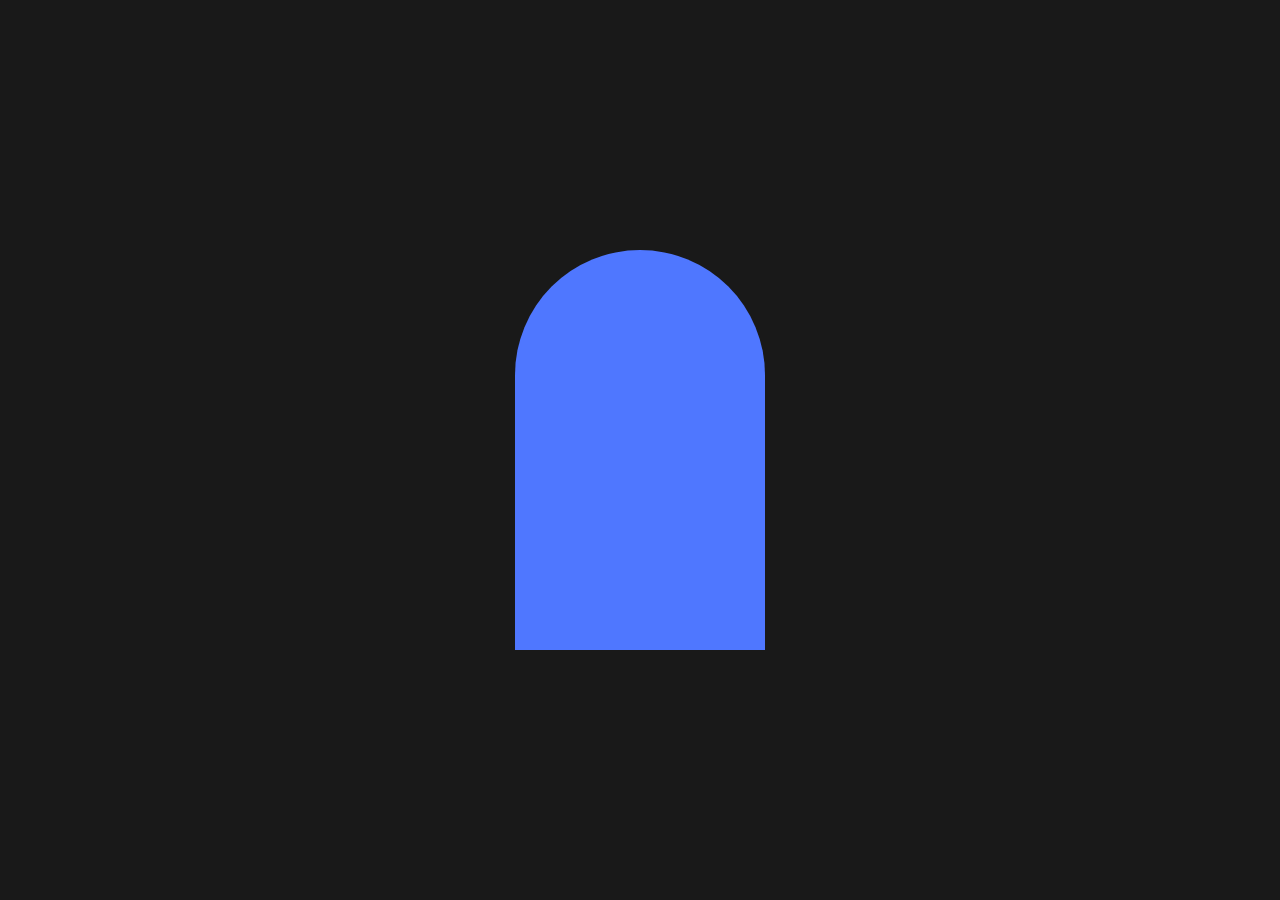
<file: index.html>
<!DOCTYPE html>
<html lang="en">
   <head>
      <meta charset="UTF-8" />
      <meta name="viewport" content="width=device-width, initial-scale=1.0" />
      <link rel="stylesheet" href="https://cdnjs.cloudflare.com/ajax/libs/font-awesome/6.7.2/css/all.min.css" integrity="sha512-Evv84Mr4kqVGRNSgIGL/F/aIDqQb7xQ2vcrdIwxfjThSH8CSR7PBEakCr51Ck+w+/U6swU2Im1vVX0SVk9ABhg==" crossorigin="anonymous" referrerpolicy="no-referrer" />
      <link rel="stylesheet" href="./css/style.css" />
      <title>Page 1</title>
   </head>
   <body>
      <div class="section">
         <div class="box">
            <div class="step"></div>
            <div class="step"></div>
            <div class="step"></div>
            <div class="step"></div>

            <a href="./pages/page2.html">
               <div class="next">
                  <p>Next</p>
                  <i class="fa-solid fa-arrow-right"></i>
               </div>
            </a>
         </div>
      </div>
   </body>
</html>
</file>
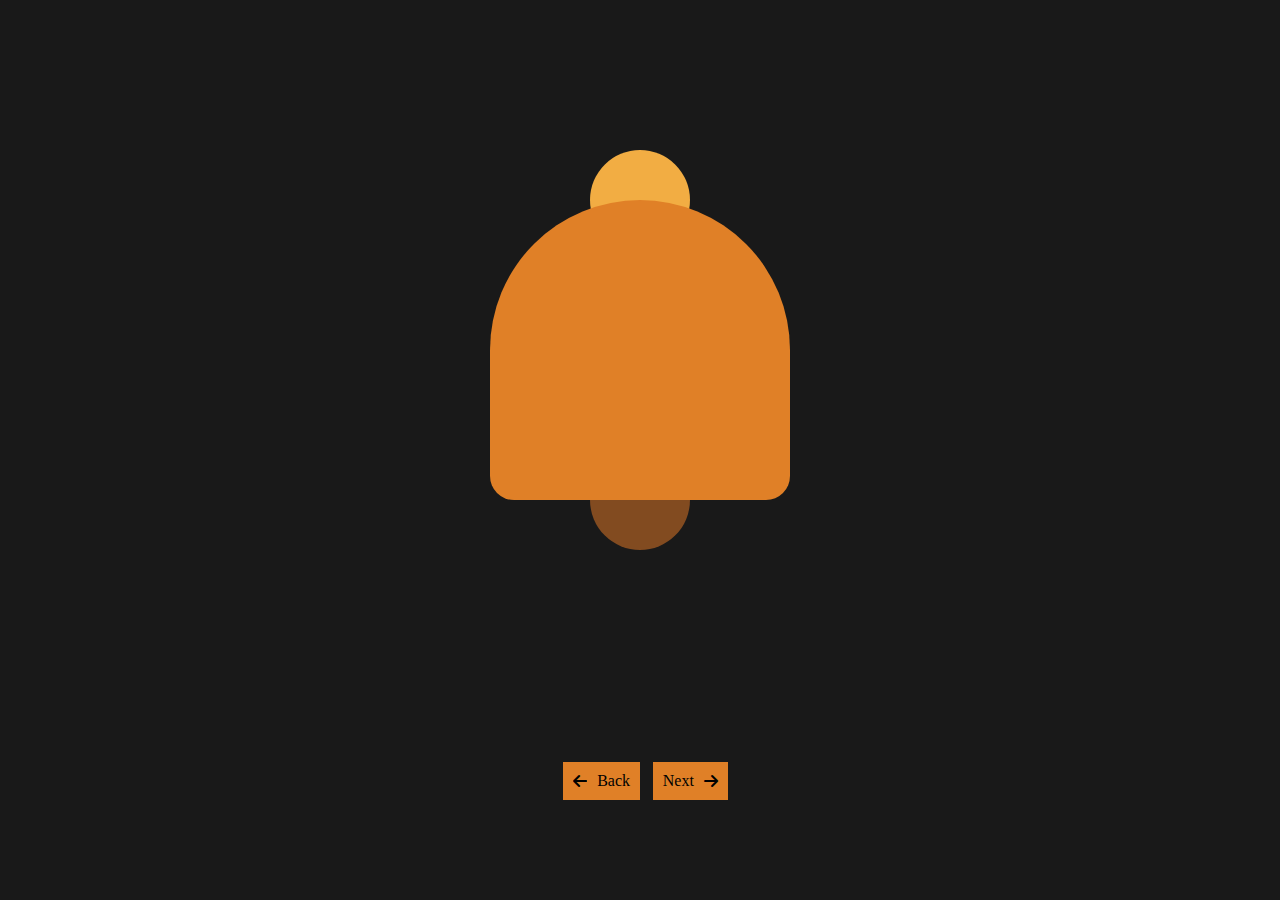
<file: pages/page2.html>
<!DOCTYPE html>
<html lang="en">
   <head>
      <meta charset="UTF-8" />
      <meta name="viewport" content="width=device-width, initial-scale=1.0" />
      <link rel="stylesheet" href="https://cdnjs.cloudflare.com/ajax/libs/font-awesome/6.7.2/css/all.min.css" integrity="sha512-Evv84Mr4kqVGRNSgIGL/F/aIDqQb7xQ2vcrdIwxfjThSH8CSR7PBEakCr51Ck+w+/U6swU2Im1vVX0SVk9ABhg==" crossorigin="anonymous" referrerpolicy="no-referrer" />

      <link rel="stylesheet" href="../css/page2.css" />
      <title>Page2</title>
   </head>
   <body>
      <div class="section">
         <div class="box">
            <div class="bell"></div>
            <div class="circle1"></div>
            <div class="circle1 circle2"></div>
         </div>

         <a href="./pages/page2.html">
            <div class="next">
               <p>Next</p>
               <i class="fa-solid fa-arrow-right"></i>
            </div>
         </a>

         <a href="../index.html">
            <div class="next back">
               <i class="fa-solid fa-arrow-right"></i>
               <p>Back</p>
            </div>
         </a>
      </div>
   </body>
</html>
</file>
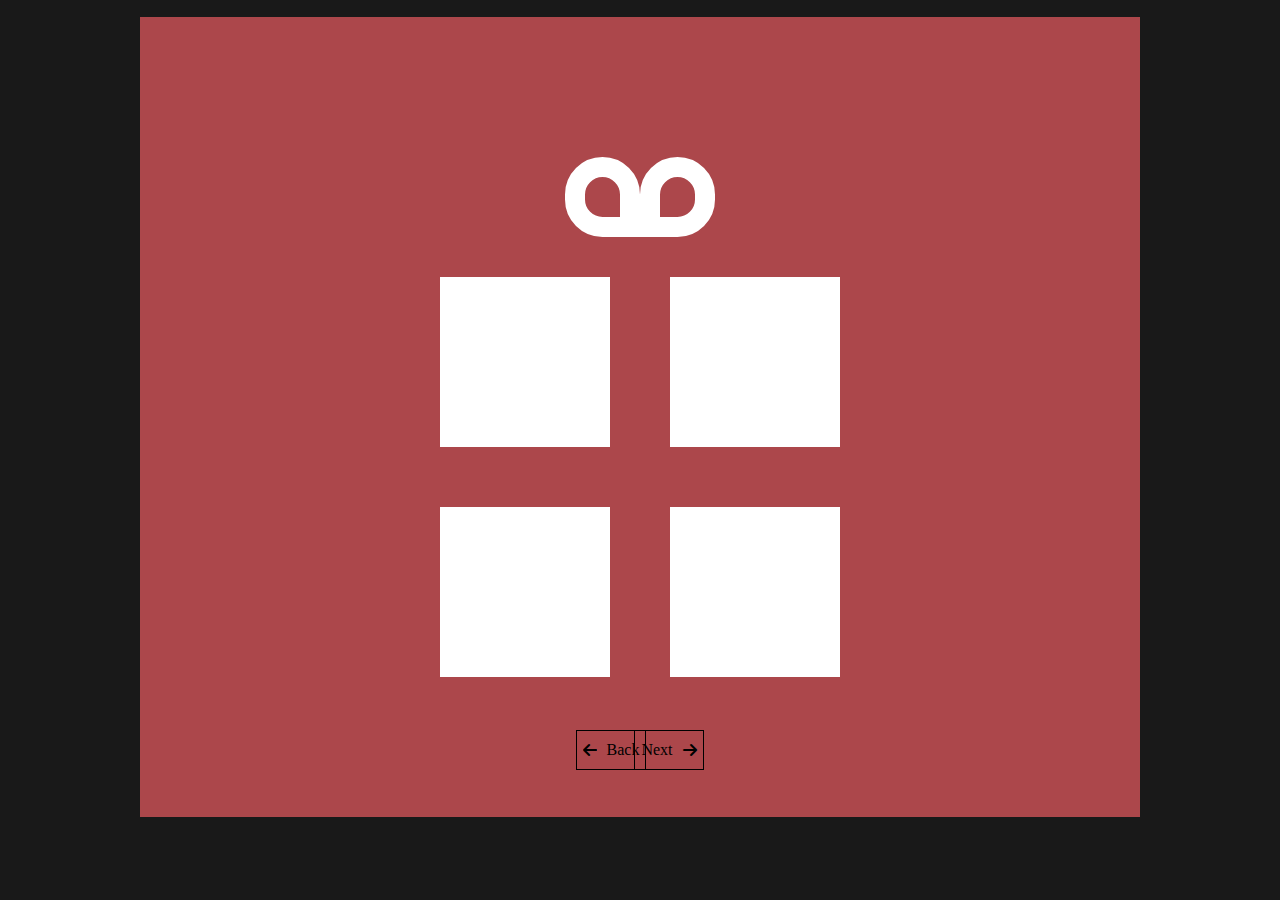
<file: pages/page3.html>
<!DOCTYPE html>
<html lang="en">
   <head>
      <meta charset="UTF-8" />
      <meta name="viewport" content="width=device-width, initial-scale=1.0" />
      <link rel="stylesheet" href="https://cdnjs.cloudflare.com/ajax/libs/font-awesome/6.7.2/css/all.min.css" integrity="sha512-Evv84Mr4kqVGRNSgIGL/F/aIDqQb7xQ2vcrdIwxfjThSH8CSR7PBEakCr51Ck+w+/U6swU2Im1vVX0SVk9ABhg==" crossorigin="anonymous" referrerpolicy="no-referrer" />

      <link rel="stylesheet" href="../css/page3.css" />
      <title>Page 3</title>
   </head>
   <body>
      <div class="section">
         <div class="box">
            <div class="flower">
               <div class="circle"></div>
               <div class="circle circle2"></div>
            </div>
            <div class="square">
               <div class="rec"></div>
               <div class="rec"></div>
               <div class="rec"></div>
               <div class="rec"></div>
            </div>
         </div>

         <a href="./page4.html">
            <div class="next">
               <p>Next</p>
               <i class="fa-solid fa-arrow-right"></i>
            </div>
         </a>

         <a href="./page2.html">
            <div class="next back">
               <i class="fa-solid fa-arrow-right"></i>
               <p>Back</p>
            </div>
         </a>
      </div>
   </body>
</html>
</file>
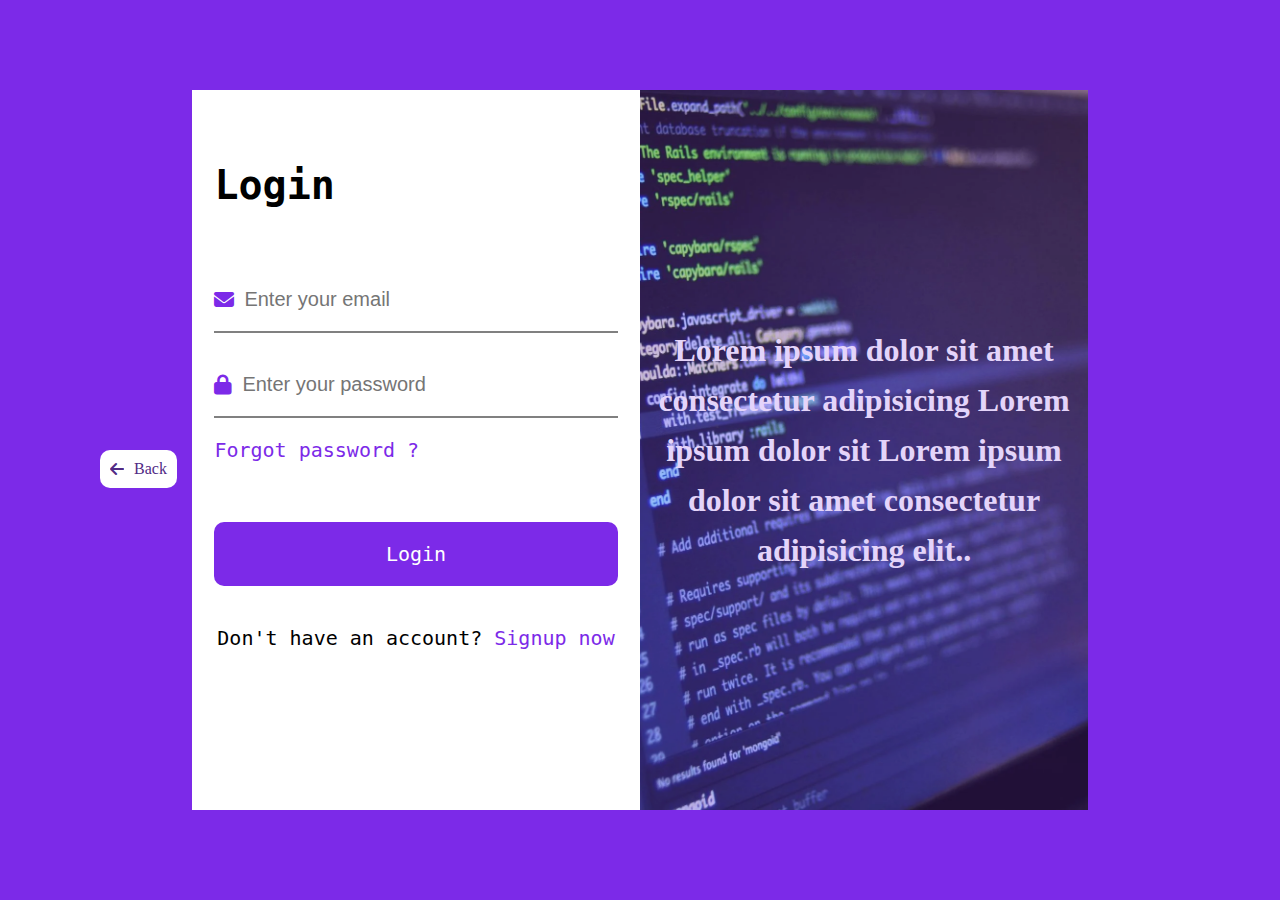
<file: pages/page4.html>
<!DOCTYPE html>
<html lang="en">
   <head>
      <meta charset="UTF-8" />
      <meta name="viewport" content="width=device-width, initial-scale=1.0" />
      <link rel="stylesheet" href="https://cdnjs.cloudflare.com/ajax/libs/font-awesome/6.7.2/css/all.min.css" integrity="sha512-Evv84Mr4kqVGRNSgIGL/F/aIDqQb7xQ2vcrdIwxfjThSH8CSR7PBEakCr51Ck+w+/U6swU2Im1vVX0SVk9ABhg==" crossorigin="anonymous" referrerpolicy="no-referrer" />
      <link rel="stylesheet" href="../css/page4.css" />
      <title>Page 4</title>
   </head>
   <body>
      <div class="section">
         <div class="box">
            <div class="left">
               <form action="">
                  <h1>Login</h1>
                  <div class="input">
                     <i class="fa-solid fa-envelope"></i>
                     <input type="email" required placeholder="Enter your email" />
                  </div>
                  <div class="input">
                     <i class="fa-solid fa-lock"></i>
                     <input type="password" required placeholder="Enter your password" />
                  </div>
                  <a href="#" class="frg">Forgot password ?</a>
                  <div class="button">
                     <button type="submit">Login</button>
                     <p>Don't have an account? <a href="#">Signup now</a></p>
                  </div>
               </form>
            </div>
            <div class="right">
               <p>Lorem ipsum dolor sit amet consectetur adipisicing Lorem ipsum dolor sit Lorem ipsum dolor sit amet consectetur adipisicing elit..</p>
            </div>
         </div>
      </div>

      <a href="./page3.html" class="arrow">
         <div class="next">
            <i class="fa-solid fa-arrow-right"></i>
            <p>Back</p>
         </div>
      </a>
   </body>
</html>
</file>
<file: css/style.css>
* {
   padding: 0;
   margin: 0;
   box-sizing: border-box;
}

.section {
   width: 100%;
   height: 100vh;
   background-color: #191919;
   display: grid;
   place-items: center;
}

.box {
   background-color: #4f77ff;
   width: 250px;
   height: 400px;
   border-radius: 200px 200px 0 0;
   position: relative;
}

.step {
   width: 200px;
   height: 40px;
   background-color: #191919;
   content: "";

   position: absolute;
   bottom: 0;
   left: -200px;
   animation: step1 0.5s linear forwards;
}

.step:nth-child(2) {
   bottom: 50px;
   animation: step2 0.5s linear 0.5s forwards;
}

.step:nth-child(3) {
   bottom: 100px;
   animation: step3 0.5s linear 1s forwards;
}

.step:nth-child(4) {
   bottom: 150px;
   animation: step4 0.5s linear 1.5s forwards;
}

@keyframes step1 {
   to {
      left: 50px;
   }
}

@keyframes step2 {
   to {
      left: 100px;
   }
}

@keyframes step3 {
   to {
      left: 150px;
   }
}

@keyframes step4 {
   to {
      left: 200px;
   }
}

a {
   text-decoration: none;
   color: #191919;
}

.next {
   background-color: #4f77ff;
   border-radius: 20px;
   padding: 10px;

   display: flex;
   justify-content: center;
   align-items: center;
   gap: 10px;

   position: absolute;
   top: 50%;
   right: -150px;

   transform: scale(0);
   animation: next 1s forwards 2s;
}

.next p {
   font-size: 20px;
}

@keyframes next {
   to {
      transform: scale(1);
   }
}

/* /* .circle{
   width: 100px;
   height: 100px;
   background-color: black;
   position: relative;

   animation-name: laylo;
   animation-duration: 2s;

   animation-delay: 0;
   animation-iteration-count: infinite;
   animation-direction: alternate; 
   animation-timing-function: linear;
   animation-fill-mode: forwards;   
} */

/* @keyframes laylo {
   0%{top: 0; left: 0;}
   20%{top: 0; left: 200px; border-radius: 50%;}
   40%{top: 200px; left: 200px; border-radius: 50%;}
   60%{top: 200px; left: 400px; border-radius: 50%;}
   80%{top: 400px; left: 400px; border-radius: 50%;}
   100%{top: 400px; left: 600px; border-radius: 50%;}
} */
</file>
<file: css/page2.css>
* {
   padding: 0;
   margin: 0;
   box-sizing: border-box;
}

.section {
   width: 100%;
   height: 100vh;
   background-color: #191919;
   display: grid;
   place-items: center;
}

.box {
   width: 800px;
   height: 600px;
   display: flex;
   justify-content: center;
   align-items: center;
   position: relative;
}

.bell {
   width: 300px;
   height: 300px;
   background-color: #e08027;
   border-radius: 250px 250px 40px 40px;
   z-index: 1;

   transform-origin: top;
   animation: bell 1s infinite;
}

@keyframes bell {
   0%,
   50% {
      transform: rotate(0);
   }
   10%,
   30% {
      transform: rotate(-30deg);
   }
   20%,
   40% {
      transform: rotate(30deg);
   }
}

.circle1 {
   width: 100px;
   height: 100px;
   background-color: #f2ad43;
   border-radius: 50%;
   position: absolute;
   top: 50%;
   left: 50%;
   transform: translate(-50%, -200%);
}

.circle2 {
   transform: translate(-50%, 100%);
   background-color: #824b20;

   animation: circle2 1s infinite;
}

@keyframes circle2 {
   0%,
   50% {
      left: 50%;
   }
   10%,
   30% {
      left: 60%;
   }
   20%,
   40% {
      left: 40%;
   }
}

a {
   text-decoration: none;
   color: inherit;
}

.next {
   background-color: #e08027;
   display: flex;
   gap: 10px;
   justify-content: center;
   align-items: center;
   padding: 10px;
   position: absolute;
   left: 51%;
   bottom: 100px;
}

.back{
   left: 44%;
}

.back i {
   transform: rotate(180deg);
}
</file>
<file: css/page3.css>
* {
   padding: 0;
   margin: 0;
   box-sizing: border-box;
}

.section {
   width: 100%;
   height: 100vh;
   background-color: #191919;
   display: grid;
   place-items: center;
   position: relative;
}

.box {
   width: 1000px;
   height: 800px;
   background-color: #ac474b;
   display: flex;
   flex-direction: column;
   justify-content: center;
   align-items: center;
   gap: 20px;
}

a {
   text-decoration: none;
   color: inherit;
}

.flower {
   width: 150px;
   height: 100px;
   display: flex;
}

.circle {
   width: 80px;
   height: 80px;
   background-color: #ac474b;
   border: 20px solid #fff;
   border-radius: 50px 50px 0 50px;
}

.circle.circle2 {
   border-radius: 50px 50px 50px 0;
}

.square {
   width: 400px;
   height: 400px;
   position: relative;
}

.rec {
   width: 170px;
   height: 170px;
   background-color: #fff;
   position: absolute;

   animation: rec 0.5s linear infinite alternate;
}

@keyframes rec {
   to {
      transform: scale(1.2);
      background-color: #ac474b;
   }
}

.rec:first-child {
   left: 0;
   top: 0;
}

.rec:nth-child(2) {
   right: 0;
   top: 0;
}

.rec:nth-child(3) {
   left: 0;
   bottom: 0;
}

.rec:last-child {
   right: 0;
   bottom: 0;
}

.next {
   padding: 10px;
   display: flex;
   width: 70px;
   gap: 10px;
   border: 1px solid black;
   justify-content: center;
   align-items: center;
   position: absolute;
   bottom: 130px;
   right: 45%;
}

.next.back {
   left: 45%;
}

.back i {
   transform: rotate(180deg);
}
</file>
<file: css/page4.css>
* {
   padding: 0;
   margin: 0;
   box-sizing: border-box;
}

a {
   text-decoration: none;
   color: #191919;
}

.section {
   width: 100%;
   height: 100vh;
   background-color: #7c2ae8;
   display: grid;
   place-items: center;
}

.box {
   width: 70%;
   height: 80%;
   display: flex;
}

.left {
   width: 50%;
   height: 100%;
}

.right {
   width: 50%;
   height: 100%;
   background: url("../assets/pexels-photo-546819.webp") no-repeat center/cover;
   display: flex;
   justify-content: center;
   align-items: center;
   padding: 0 10px;
   opacity: 0.8;
}

.right p {
   color: #fff;
   font-size: 32px;
   text-align: center;
   line-height: 50px;
   font-weight: bold;
}

.left {
   display: flex;
   justify-content: center;
   align-items: center;
   background-color: #fff;
}

.left form {
   width: 90%;
   height: 80%;
   display: flex;
   flex-direction: column;
   gap: 20px;
   font-family: monospace;
}

.left h1 {
   font-size: 40px;
   margin-bottom: 40px;
}

.input {
   width: 100%;
   padding: 10px 0;
   display: flex;
   align-items: center;
   gap: 10px;
   border-bottom: 2px solid gray;
}

.input input {
   width: 100%;
   padding: 10px 0;
   border: none;
   font-size: 20px;
   outline: none;
}

.input i {
   color: #7c2ae8;
   font-size: 20px;
}

.frg {
   color: #7c2ae8;
   font-size: 20px;
   margin-bottom: 40px;
}

.button {
    width: 100%;
    text-align: center;
}

.button button{
    background-color: #7c2ae8;
    padding: 20px;
    width: 100%;
    border: none;
    outline: none;
    font-size: 20px;
    color: #fff;
    font-family: monospace;
    border-radius: 10px;
    margin-bottom: 40px;
}

.button p {
    font-size: 20px;
}

.button a {
    color: #7c2ae8;
}

.arrow{
    position: absolute;
    top: 50%;
    left: 100px;
}

.next {
    display: flex;
    justify-content: center;
    align-items: center;
    background-color: #fff;
    gap: 10px;
    padding: 10px;
    color: #512a85;
    border-radius: 10px;
}

.next i {
    transform: rotate(180deg);
}
</file>
